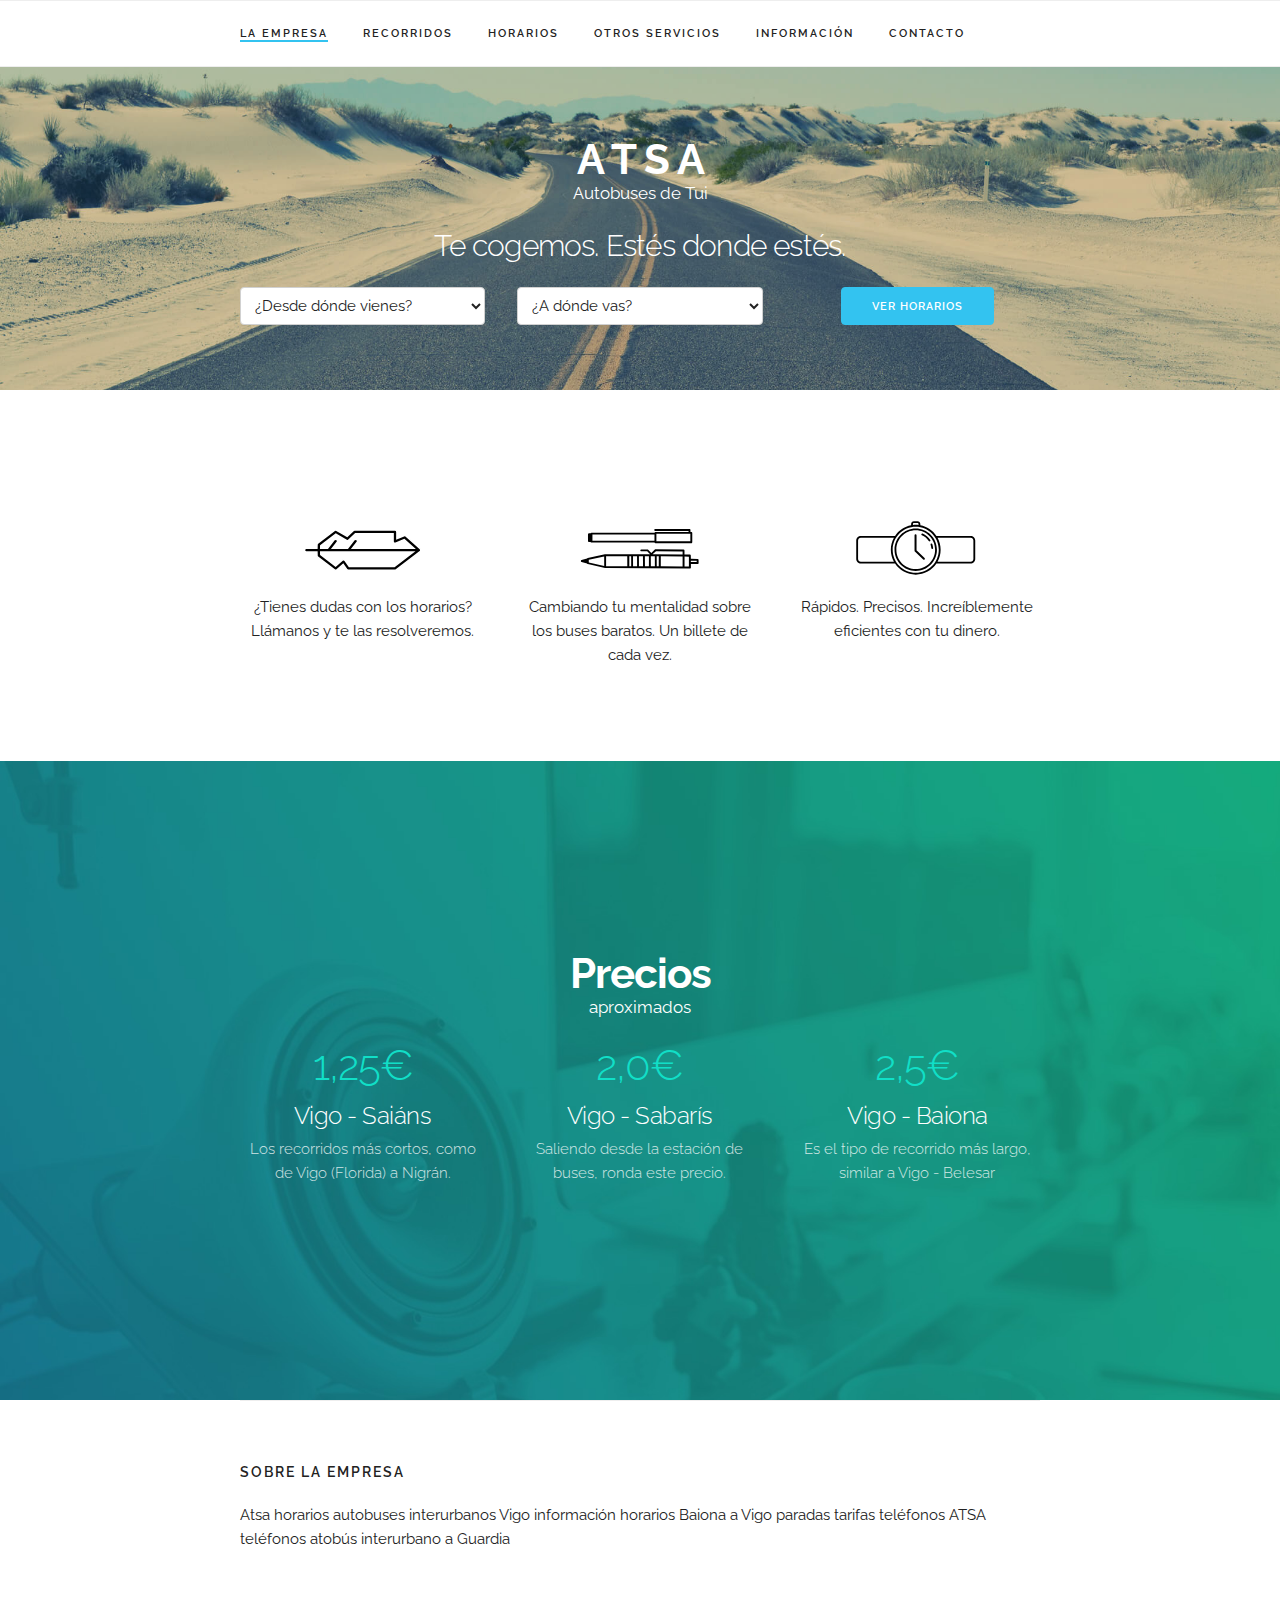
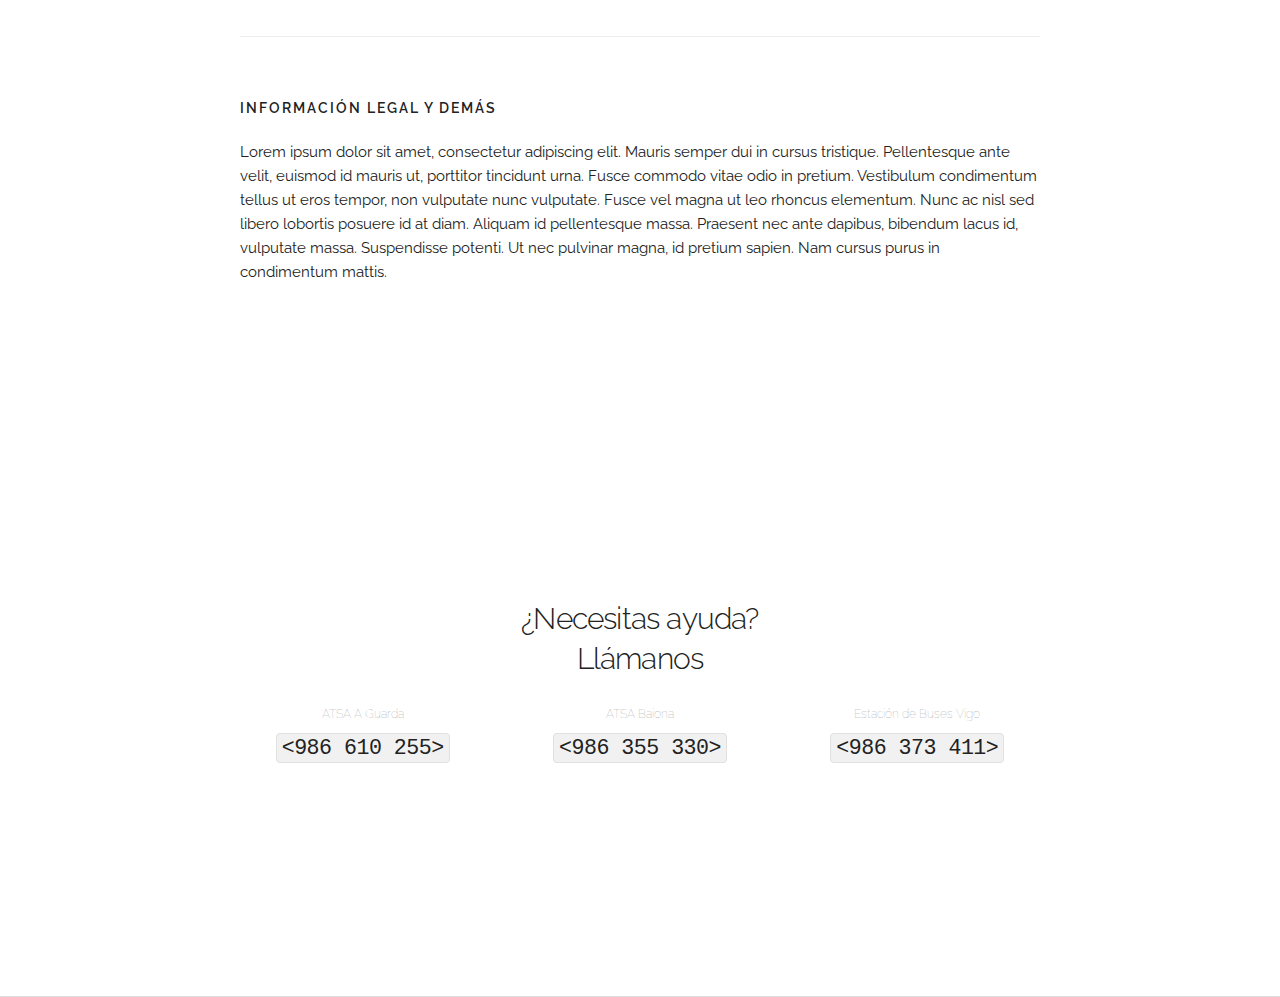
<file: index.html>
<!DOCTYPE html>
<html lang="en">
<head>

  <!-- Basic Page Needs
  –––––––––––––––––––––––––––––––––––––––––––––––––– -->
  <meta charset="utf-8">
  <title>ATSA | Autobuses interurbanos Horarios y paradas de Vigo Baiona Nigrán Gondomar Tui A Guarda</title>
  <meta name="description" content="">
  <meta name="author" content="">

  <!-- Mobile Specific Metas
  –––––––––––––––––––––––––––––––––––––––––––––––––– -->
  <meta name="viewport" content="width=device-width, initial-scale=1">

  <!-- FONT
  –––––––––––––––––––––––––––––––––––––––––––––––––– -->
  <link href='//fonts.googleapis.com/css?family=Raleway:400,300,600' rel='stylesheet' type='text/css'>

  <!-- CSS
  –––––––––––––––––––––––––––––––––––––––––––––––––– -->
  <link rel="stylesheet" href="dist/css/normalize.css">
  <link rel="stylesheet" href="dist/css/skeleton.css">
  <link rel="stylesheet" href="css/custom.css">
  <link rel="stylesheet" href="css/custom_.css">

  <!-- Scripts
  –––––––––––––––––––––––––––––––––––––––––––––––––– -->
  <script src="//ajax.googleapis.com/ajax/libs/jquery/2.1.1/jquery.min.js"></script>
  <script src="https://google-code-prettify.googlecode.com/svn/loader/run_prettify.js"></script>
  <link rel="stylesheet" href="css/github-prettify-theme.css">
  <script src="js/site.js"></script>

  <!-- Favicon
  –––––––––––––––––––––––––––––––––––––––––––––––––– -->
  <link rel="icon" type="image/png" href="dist/images/favicon.png">

</head>
<body class="code-snippets-visible">

  <!-- Primary Page Layout
  –––––––––––––––––––––––––––––––––––––––––––––––––– -->
    <div class="navbar-spacer"></div>
    <nav class="navbar">
      <div class="container">
        <ul class="navbar-list">
          <li class="navbar-item"><a class="navbar-link" href="index.html" style='border-bottom:2px solid #33C3F0;'>La empresa</a></li>
          <li class="navbar-item"><a class="navbar-link" href="recorridos.html">Recorridos</a></li>
          <li class="navbar-item"><a class="navbar-link" href="horarios.html">Horarios</a></li>
          <li class="navbar-item"><a class="navbar-link" href="otrosservicios.html">Otros Servicios</a></li>
          <li class="navbar-item"><a class="navbar-link" href="informacion.html">Información</a></li>
          <li class="navbar-item"><a class="navbar-link" href="contacto.html">Contacto</a></li>
        </ul>
      </div>
    </nav>
    <section class="header atsaimg" style='position:relative;'>
      <div style='position:absolute;background-color:rgba(21, 135, 180, 0.2);width:100%;height:100%;top:0;'></div>
      <div class='container'>
      <h2 class="title" style='color:white;font-weight:bold;line-height:60%;'>A T S A<br>
      <span class="heading-font-size" style='font-weight:lighter;color:white;font-size:0.4em;'>Autobuses de Tui</span></h2>
      <h4 style='color:white;'>Te cogemos. Estés donde estés.</h4>
      <div class="docs-example docs-example-forms">
        <form>
          <div class="row">
            <div class="four columns">
              <select class="u-full-width" id="exampleRecipientInput">
                <option value="Option 1">¿Desde dónde vienes?</option>
                <option value="Option 2">Vigo</option>
                <option value="Option 3">Baiona</option>
              </select>
            </div>
            
            <div class="four columns">
              <select class="u-full-width" id="exampleRecipientInput">
                <option value="Option 1">¿A dónde vas?</option>
                <option value="Option 2">Vigo</option>
                <option value="Option 3">Baiona</option>
              </select>
            </div>
            <div class="four columns">
              <input class="button-primary" type="submit" value="Ver horarios">
            </div>
          </div>
        </form>
      </div>
      </div>
    </section>

    <!-- Why use Skeleton -->
    <div class='container'>
    <div class='header' style='padding:0;'>
    <div class="value-props row">
        <div class="four columns value-prop">
          <img class="value-img" src="images/feather.svg">
          ¿Tienes dudas con los horarios? Llámanos y te las resolveremos.
        </div>
        <div class="four columns value-prop">
          <img class="value-img" src="images/pens.svg">
          Cambiando tu mentalidad sobre los buses baratos. Un billete de cada vez.<br><br>
        </div>
        <div class="four columns value-prop">
          <img class="value-img" src="images/watch.svg">
          Rápidos. Precisos. Increíblemente eficientes con tu dinero.
        </div>
      </div>
      </div>
    </div>
    <div class="section values">
    <div class="container">
      <h2 class="title" style='color:white;font-weight:bold;line-height:60%;'>Precios<br>
      <span class="heading-font-size" style='font-weight:lighter;color:white;font-size:0.4em;'>aproximados</span></h2>
      <div class="row">
        <div class="one-third column value">
          <h2 class="value-multiplier">1,25€</h2>
          <h5 class="value-heading">Vigo - Saiáns</h5>
          <p class="value-description">Los recorridos más cortos, como de Vigo (Florida) a Nigrán.</p>
        </div>
        <div class="one-third column value">
          <h2 class="value-multiplier">2,0€</h2>
          <h5 class="value-heading">Vigo - Sabarís</h5>
          <p class="value-description">Saliendo desde la estación de buses, ronda este precio.</p>
        </div>
        <div class="one-third column value">
          <h2 class="value-multiplier">2,5€</h2>
          <h5 class="value-heading">Vigo - Baiona</h5>
          <p class="value-description">Es el tipo de recorrido más largo, similar a Vigo - Belesar</p>
        </div>
      </div>
    </div>
  </div>
    <div class='container'>
    <div class="docs-section" id="intro">
      <h6 class="docs-header">Sobre la empresa</h6>
      <p>Atsa horarios autobuses interurbanos Vigo información horarios Baiona a Vigo paradas tarifas teléfonos ATSA teléfonos atobús interurbano a Guardia</p>
    </div>
</div>
  <div class='container'>
    <div class="docs-section" id="intro">
        <h6 class="docs-header">Información legal y demás</h6>
        <p>Lorem ipsum dolor sit amet, consectetur adipiscing elit. Mauris semper dui in cursus tristique. Pellentesque ante velit, euismod id mauris ut, porttitor tincidunt urna. Fusce commodo vitae odio in pretium. Vestibulum condimentum tellus ut eros tempor, non vulputate nunc vulputate. Fusce vel magna ut leo rhoncus elementum. Nunc ac nisl sed libero lobortis posuere id at diam. Aliquam id pellentesque massa. Praesent nec ante dapibus, bibendum lacus id, vulputate massa. Suspendisse potenti. Ut nec pulvinar magna, id pretium sapien. Nam cursus purus in condimentum mattis.</p>
      </div>
    </div>
    <div class="section get-help">
    <div class="container header" style='padding:2em 0;'>
      <h4 class="section-heading">¿Necesitas ayuda?<br>Llámanos</h4>
          <div class='row'>
              <div class='four columns'>
                  <h5 class="section-heading">
                  <span class="heading-font-size" style='font-weight:lighter;color:font-size:3em;'>ATSA A Guarda</span><br>
                  <code>&lt;986 610 255&gt;</code></h5>
              </div>
              <div class='four columns'>
                  <h5 class="section-heading">
                  <span class="heading-font-size" style='font-weight:lighter;color:font-size:3em;'>ATSA Baiona</span><br>
                  <code>&lt;986 355 330&gt;</code></h5>
              </div>
              <div class='four columns'>
                  <h5 class="section-heading">
                  <span class="heading-font-size" style='font-weight:lighter;color:font-size:3em;'>Estación de Buses Vigo</span><br>
                  <code>&lt;986 373 411&gt;</code></h5>
              </div>
          </div>
    </div>
  </div>
  </div>

<!-- End Document
  –––––––––––––––––––––––––––––––––––––––––––––––––– -->
</body>
</html>
</file>
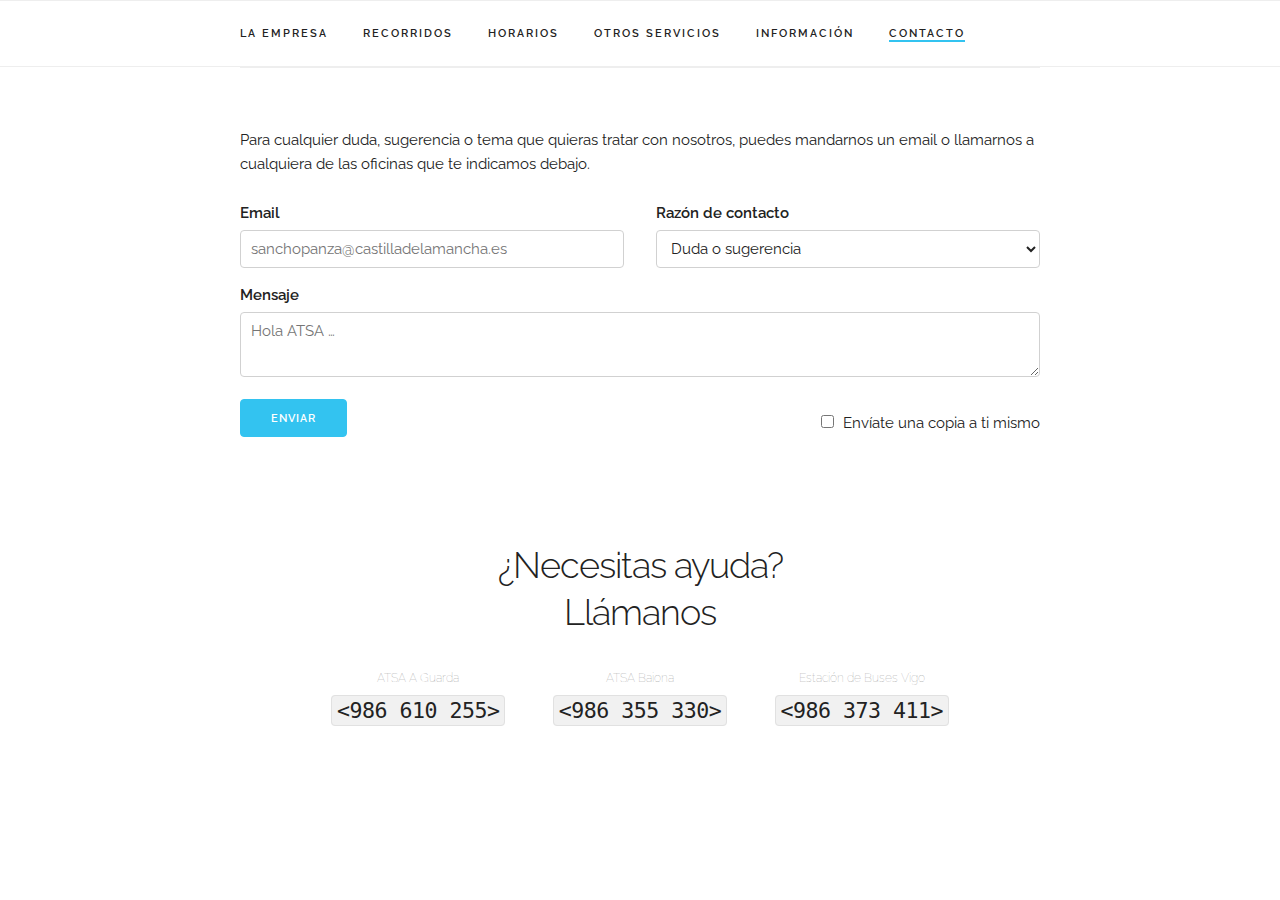
<file: contacto.html>
<!DOCTYPE html>
<html lang="en">
<head>

  <!-- Basic Page Needs
  –––––––––––––––––––––––––––––––––––––––––––––––––– -->
  <meta charset="utf-8">
  <title>Skeleton: Responsive CSS Boilerplate</title>
  <meta name="description" content="">
  <meta name="author" content="">

  <!-- Mobile Specific Metas
  –––––––––––––––––––––––––––––––––––––––––––––––––– -->
  <meta name="viewport" content="width=device-width, initial-scale=1">

  <!-- FONT
  –––––––––––––––––––––––––––––––––––––––––––––––––– -->
  <link href='//fonts.googleapis.com/css?family=Raleway:400,300,600' rel='stylesheet' type='text/css'>

  <!-- CSS
  –––––––––––––––––––––––––––––––––––––––––––––––––– -->
  <link rel="stylesheet" href="dist/css/normalize.css">
  <link rel="stylesheet" href="dist/css/skeleton.css">
  <link rel="stylesheet" href="css/custom.css">

  <!-- Scripts
  –––––––––––––––––––––––––––––––––––––––––––––––––– -->
  <script src="//ajax.googleapis.com/ajax/libs/jquery/2.1.1/jquery.min.js"></script>
  <script src="https://google-code-prettify.googlecode.com/svn/loader/run_prettify.js"></script>
  <link rel="stylesheet" href="css/github-prettify-theme.css">
  <script src="js/site.js"></script>

  <!-- Favicon
  –––––––––––––––––––––––––––––––––––––––––––––––––– -->
  <link rel="icon" type="image/png" href="dist/images/favicon.png">

</head>
<body class="code-snippets-visible">

  <!-- Primary Page Layout
  –––––––––––––––––––––––––––––––––––––––––––––––––– -->
  <div class="navbar-spacer"></div>
    <nav class="navbar">
      <div class="container">
        <ul class="navbar-list">
          <li class="navbar-item"><a class="navbar-link" href="index.html">La empresa</a></li>
          <li class="navbar-item"><a class="navbar-link" href="recorridos.html">Recorridos</a></li>
          <li class="navbar-item"><a class="navbar-link" href="horarios.html">Horarios</a></li>
          <li class="navbar-item"><a class="navbar-link" href="otrosservicios.html">Otros Servicios</a></li>
          <li class="navbar-item"><a class="navbar-link" href="informacion.html">Información</a></li>
          <li class="navbar-item"><a class="navbar-link" href="contacto.html" style='border-bottom:2px solid #33C3F0;'>Contacto</a></li>
        </ul>
      </div>
    </nav>
    <!-- Why use Skeleton -->
    <div class='container'>

    <!-- Forms -->
    <div class="docs-section" id="forms">
      <p>Para cualquier duda, sugerencia o tema que quieras tratar con nosotros, puedes mandarnos un email o llamarnos a cualquiera de las oficinas que te indicamos debajo.</p>
      <div class="docs-example docs-example-forms">
        <form>
          <div class="row">
            <div class="six columns">
              <label for="exampleEmailInput">Email</label>
              <input class="u-full-width" type="email" placeholder="sanchopanza@castilladelamancha.es" id="exampleEmailInput">
            </div>
            <div class="six columns">
              <label for="exampleRecipientInput">Razón de contacto</label>
              <select class="u-full-width" id="exampleRecipientInput">
                <option value="Option 1">Duda o sugerencia</option>
                <option value="Option 2">Problema técnico</option>
                <option value="Option 3">Queja</option>
              </select>
            </div>
          </div>
          <label for="exampleMessage">Mensaje</label>
          <textarea class="u-full-width" placeholder="Hola ATSA &hellip;" id="exampleMessage"></textarea>
          <label class="example-send-yourself-copy">
            <input type="checkbox">
            <span class="label-body">Envíate una copia a ti mismo</span>
          </label>
          <input class="button-primary" type="submit" value="Enviar">
        </form>
      </div>

    </div>
      <div class="section get-help">
    <div class="container header" style='padding:2em 0;'>
      <h3 class="section-heading">¿Necesitas ayuda?<br>Llámanos</h3>
          <div class='row'>
              <div class='four columns'>
                  <h5 class="section-heading">
                  <span class="heading-font-size" style='font-weight:lighter;color:font-size:3em;'>ATSA A Guarda</span><br>
                  <code>&lt;986 610 255&gt;</code></h5>
              </div>
              <div class='four columns'>
                  <h5 class="section-heading">
                  <span class="heading-font-size" style='font-weight:lighter;color:font-size:3em;'>ATSA Baiona</span><br>
                  <code>&lt;986 355 330&gt;</code></h5>
              </div>
              <div class='four columns'>
                  <h5 class="section-heading">
                  <span class="heading-font-size" style='font-weight:lighter;color:font-size:3em;'>Estación de Buses Vigo</span><br>
                  <code>&lt;986 373 411&gt;</code></h5>
              </div>
          </div>
    </div>
  </div>
 </div>

<!-- End Document
  –––––––––––––––––––––––––––––––––––––––––––––––––– -->
</body>
</html>
</file>
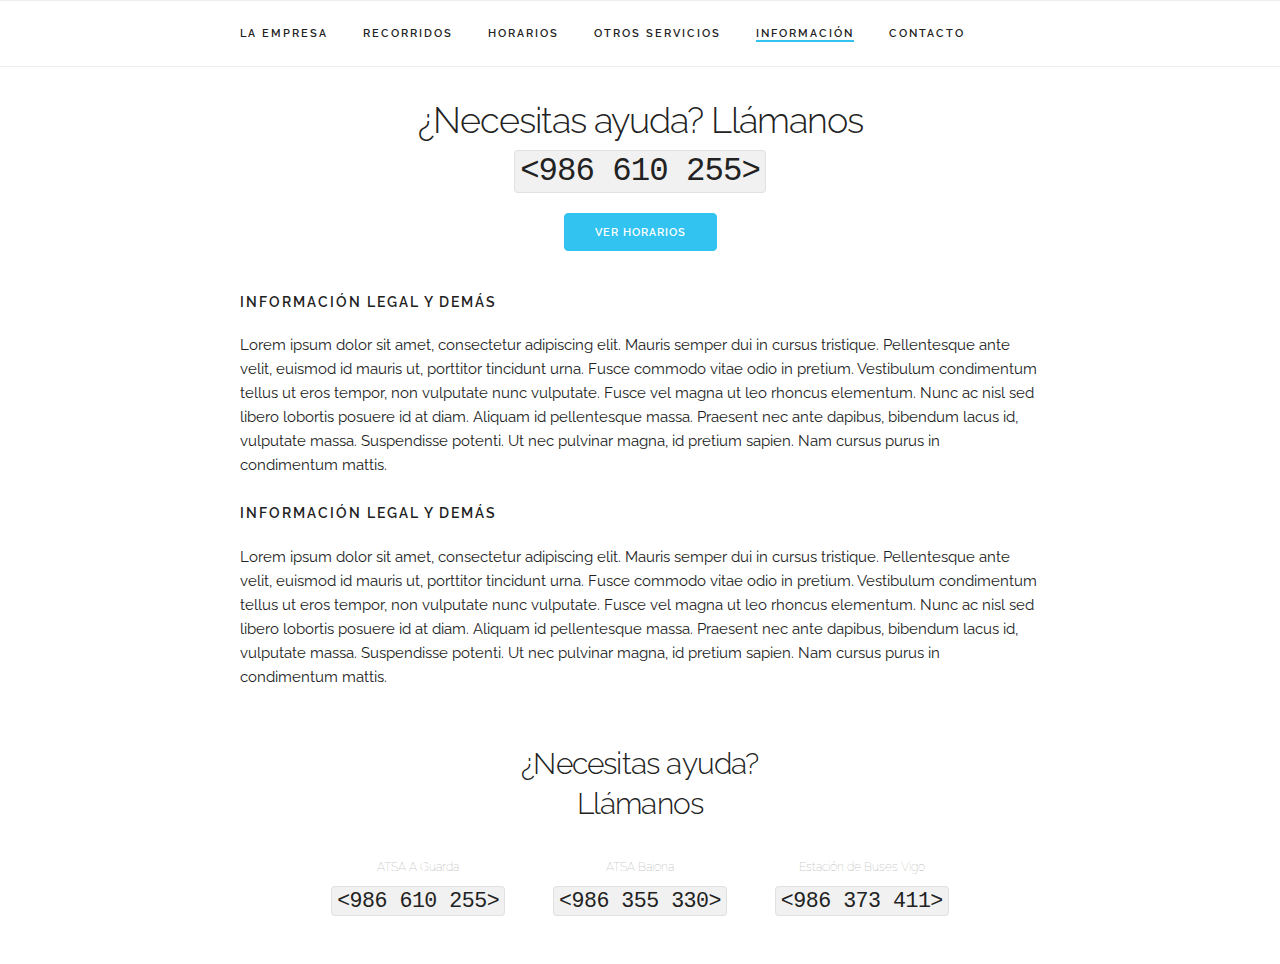
<file: informacion.html>
<!DOCTYPE html>
<html lang="en">
<head>

  <!-- Basic Page Needs
  –––––––––––––––––––––––––––––––––––––––––––––––––– -->
  <meta charset="utf-8">
  <title>Skeleton: Responsive CSS Boilerplate</title>
  <meta name="description" content="">
  <meta name="author" content="">

  <!-- Mobile Specific Metas
  –––––––––––––––––––––––––––––––––––––––––––––––––– -->
  <meta name="viewport" content="width=device-width, initial-scale=1">

  <!-- FONT
  –––––––––––––––––––––––––––––––––––––––––––––––––– -->
  <link href='//fonts.googleapis.com/css?family=Raleway:400,300,600' rel='stylesheet' type='text/css'>

  <!-- CSS
  –––––––––––––––––––––––––––––––––––––––––––––––––– -->
  <link rel="stylesheet" href="dist/css/normalize.css">
  <link rel="stylesheet" href="dist/css/skeleton.css">
  <link rel="stylesheet" href="css/custom.css">

  <!-- Scripts
  –––––––––––––––––––––––––––––––––––––––––––––––––– -->
  <script src="//ajax.googleapis.com/ajax/libs/jquery/2.1.1/jquery.min.js"></script>
  <script src="https://google-code-prettify.googlecode.com/svn/loader/run_prettify.js"></script>
  <link rel="stylesheet" href="css/github-prettify-theme.css">
  <script src="js/site.js"></script>

  <!-- Favicon
  –––––––––––––––––––––––––––––––––––––––––––––––––– -->
  <link rel="icon" type="image/png" href="dist/images/favicon.png">

</head>
<body class="code-snippets-visible">

  <!-- Primary Page Layout
  –––––––––––––––––––––––––––––––––––––––––––––––––– -->
  <div class="navbar-spacer"></div>
    <nav class="navbar">
      <div class="container">
        <ul class="navbar-list">
          <li class="navbar-item"><a class="navbar-link" href="index.html">La empresa</a></li>
          <li class="navbar-item"><a class="navbar-link" href="recorridos.html">Recorridos</a></li>
          <li class="navbar-item"><a class="navbar-link" href="horarios.html">Horarios</a></li>
          <li class="navbar-item"><a class="navbar-link" href="otrosservicios.html">Otros Servicios</a></li>
          <li class="navbar-item"><a class="navbar-link" href="informacion.html" style='border-bottom:2px solid #33C3F0;'>Información</a></li>
          <li class="navbar-item"><a class="navbar-link" href="contacto.html">Contacto</a></li>
        </ul>
      </div>
    </nav>
    <div class="section get-help">
    <div class="container header" style='padding:2em 0;'>
      <h3 class="section-heading">¿Necesitas ayuda? Llámanos<br>
      <code>&lt;986 610 255&gt;</code></h3>
      <a class="button button-primary" href="http://getskeleton.com">Ver horarios</a>
    </div>
  </div>
    <!-- Why use Skeleton -->
    <div class='container'>

    <!-- Why use Skeleton -->
        <h6 class="docs-header">Información legal y demás</h6>
        <p>Lorem ipsum dolor sit amet, consectetur adipiscing elit. Mauris semper dui in cursus tristique. Pellentesque ante velit, euismod id mauris ut, porttitor tincidunt urna. Fusce commodo vitae odio in pretium. Vestibulum condimentum tellus ut eros tempor, non vulputate nunc vulputate. Fusce vel magna ut leo rhoncus elementum. Nunc ac nisl sed libero lobortis posuere id at diam. Aliquam id pellentesque massa. Praesent nec ante dapibus, bibendum lacus id, vulputate massa. Suspendisse potenti. Ut nec pulvinar magna, id pretium sapien. Nam cursus purus in condimentum mattis.</p>
        <h6 class="docs-header">Información legal y demás</h6>
        <p>Lorem ipsum dolor sit amet, consectetur adipiscing elit. Mauris semper dui in cursus tristique. Pellentesque ante velit, euismod id mauris ut, porttitor tincidunt urna. Fusce commodo vitae odio in pretium. Vestibulum condimentum tellus ut eros tempor, non vulputate nunc vulputate. Fusce vel magna ut leo rhoncus elementum. Nunc ac nisl sed libero lobortis posuere id at diam. Aliquam id pellentesque massa. Praesent nec ante dapibus, bibendum lacus id, vulputate massa. Suspendisse potenti. Ut nec pulvinar magna, id pretium sapien. Nam cursus purus in condimentum mattis.</p>

        <div class="section get-help">
    <div class="container header" style='padding:2em 0;'>
      <h4 class="section-heading">¿Necesitas ayuda?<br>Llámanos</h4>
          <div class='row'>
              <div class='four columns'>
                  <h5 class="section-heading">
                  <span class="heading-font-size" style='font-weight:lighter;color:font-size:3em;'>ATSA A Guarda</span><br>
                  <code>&lt;986 610 255&gt;</code></h5>
              </div>
              <div class='four columns'>
                  <h5 class="section-heading">
                  <span class="heading-font-size" style='font-weight:lighter;color:font-size:3em;'>ATSA Baiona</span><br>
                  <code>&lt;986 355 330&gt;</code></h5>
              </div>
              <div class='four columns'>
                  <h5 class="section-heading">
                  <span class="heading-font-size" style='font-weight:lighter;color:font-size:3em;'>Estación de Buses Vigo</span><br>
                  <code>&lt;986 373 411&gt;</code></h5>
              </div>
          </div>
    </div>
  </div>
  </div>

<!-- End Document
  –––––––––––––––––––––––––––––––––––––––––––––––––– -->
</body>
</html>
</file>
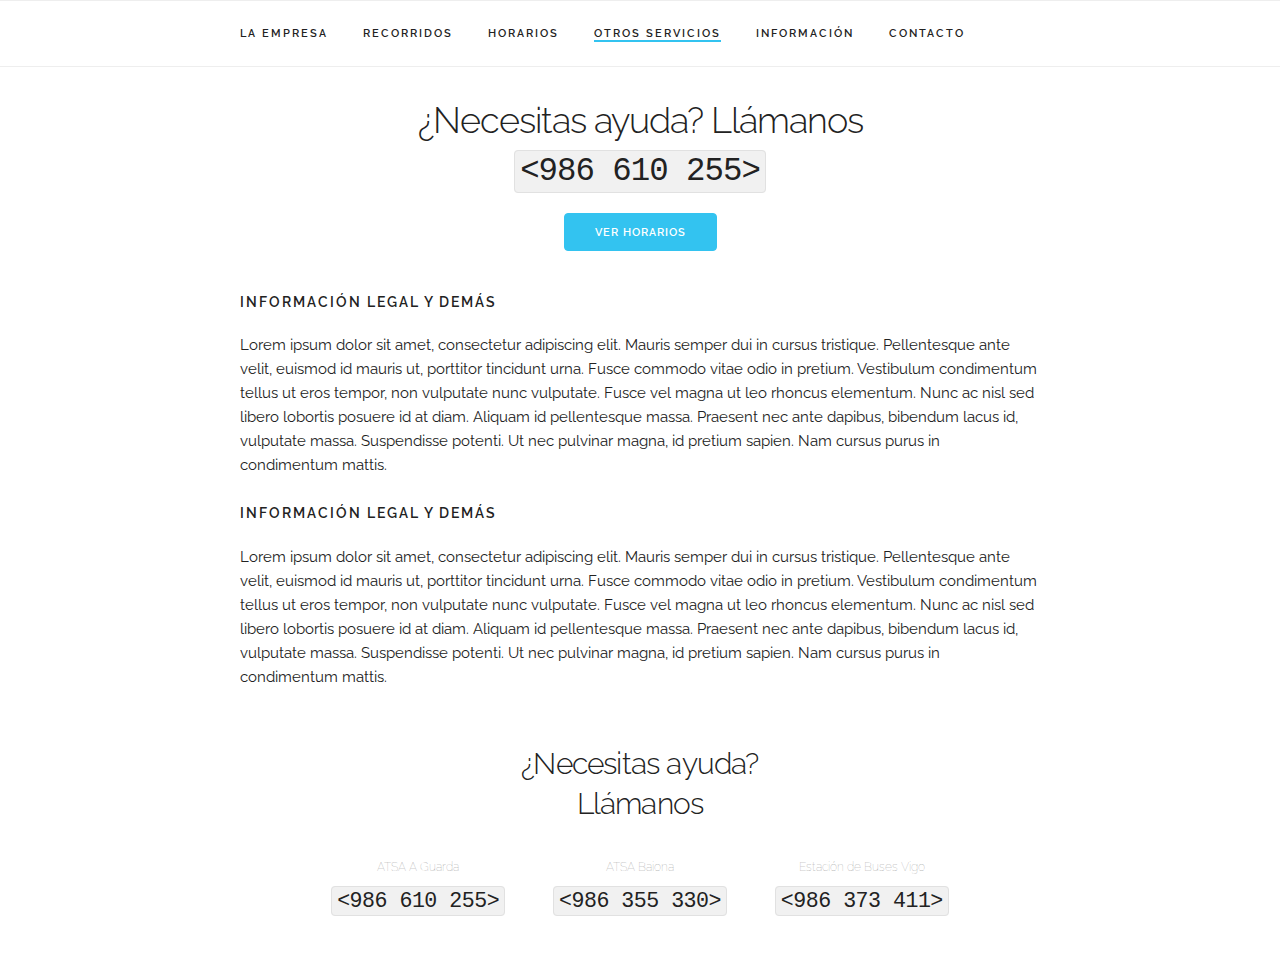
<file: otrosservicios.html>
<!DOCTYPE html>
<html lang="en">
<head>

  <!-- Basic Page Needs
  –––––––––––––––––––––––––––––––––––––––––––––––––– -->
  <meta charset="utf-8">
  <title>Skeleton: Responsive CSS Boilerplate</title>
  <meta name="description" content="">
  <meta name="author" content="">

  <!-- Mobile Specific Metas
  –––––––––––––––––––––––––––––––––––––––––––––––––– -->
  <meta name="viewport" content="width=device-width, initial-scale=1">

  <!-- FONT
  –––––––––––––––––––––––––––––––––––––––––––––––––– -->
  <link href='//fonts.googleapis.com/css?family=Raleway:400,300,600' rel='stylesheet' type='text/css'>

  <!-- CSS
  –––––––––––––––––––––––––––––––––––––––––––––––––– -->
  <link rel="stylesheet" href="dist/css/normalize.css">
  <link rel="stylesheet" href="dist/css/skeleton.css">
  <link rel="stylesheet" href="css/custom.css">

  <!-- Scripts
  –––––––––––––––––––––––––––––––––––––––––––––––––– -->
  <script src="//ajax.googleapis.com/ajax/libs/jquery/2.1.1/jquery.min.js"></script>
  <script src="https://google-code-prettify.googlecode.com/svn/loader/run_prettify.js"></script>
  <link rel="stylesheet" href="css/github-prettify-theme.css">
  <script src="js/site.js"></script>

  <!-- Favicon
  –––––––––––––––––––––––––––––––––––––––––––––––––– -->
  <link rel="icon" type="image/png" href="dist/images/favicon.png">

</head>
<body class="code-snippets-visible">

  <!-- Primary Page Layout
  –––––––––––––––––––––––––––––––––––––––––––––––––– -->
  <div class="navbar-spacer"></div>
    <nav class="navbar">
      <div class="container">
        <ul class="navbar-list">
          <li class="navbar-item"><a class="navbar-link" href="index.html">La empresa</a></li>
          <li class="navbar-item"><a class="navbar-link" href="recorridos.html">Recorridos</a></li>
          <li class="navbar-item"><a class="navbar-link" href="horarios.html">Horarios</a></li>
          <li class="navbar-item"><a class="navbar-link" href="otrosservicios.html" style='border-bottom:2px solid #33C3F0;'>Otros Servicios</a></li>
          <li class="navbar-item"><a class="navbar-link" href="informacion.html">Información</a></li>
          <li class="navbar-item"><a class="navbar-link" href="contacto.html">Contacto</a></li>
        </ul>
      </div>
    </nav>
    <div class="section get-help">
    <div class="container header" style='padding:2em 0;'>
      <h3 class="section-heading">¿Necesitas ayuda? Llámanos<br>
      <code>&lt;986 610 255&gt;</code></h3>
      <a class="button button-primary" href="http://getskeleton.com">Ver horarios</a>
    </div>
  </div>

    <!-- Why use Skeleton -->
    <div class='container'>
        <h6 class="docs-header">Información legal y demás</h6>
        <p>Lorem ipsum dolor sit amet, consectetur adipiscing elit. Mauris semper dui in cursus tristique. Pellentesque ante velit, euismod id mauris ut, porttitor tincidunt urna. Fusce commodo vitae odio in pretium. Vestibulum condimentum tellus ut eros tempor, non vulputate nunc vulputate. Fusce vel magna ut leo rhoncus elementum. Nunc ac nisl sed libero lobortis posuere id at diam. Aliquam id pellentesque massa. Praesent nec ante dapibus, bibendum lacus id, vulputate massa. Suspendisse potenti. Ut nec pulvinar magna, id pretium sapien. Nam cursus purus in condimentum mattis.</p>
        <h6 class="docs-header">Información legal y demás</h6>
        <p>Lorem ipsum dolor sit amet, consectetur adipiscing elit. Mauris semper dui in cursus tristique. Pellentesque ante velit, euismod id mauris ut, porttitor tincidunt urna. Fusce commodo vitae odio in pretium. Vestibulum condimentum tellus ut eros tempor, non vulputate nunc vulputate. Fusce vel magna ut leo rhoncus elementum. Nunc ac nisl sed libero lobortis posuere id at diam. Aliquam id pellentesque massa. Praesent nec ante dapibus, bibendum lacus id, vulputate massa. Suspendisse potenti. Ut nec pulvinar magna, id pretium sapien. Nam cursus purus in condimentum mattis.</p>

        <div class="section get-help">
    <div class="container header" style='padding:2em 0;'>
      <h4 class="section-heading">¿Necesitas ayuda?<br>Llámanos</h4>
          <div class='row'>
              <div class='four columns'>
                  <h5 class="section-heading">
                  <span class="heading-font-size" style='font-weight:lighter;color:font-size:3em;'>ATSA A Guarda</span><br>
                  <code>&lt;986 610 255&gt;</code></h5>
              </div>
              <div class='four columns'>
                  <h5 class="section-heading">
                  <span class="heading-font-size" style='font-weight:lighter;color:font-size:3em;'>ATSA Baiona</span><br>
                  <code>&lt;986 355 330&gt;</code></h5>
              </div>
              <div class='four columns'>
                  <h5 class="section-heading">
                  <span class="heading-font-size" style='font-weight:lighter;color:font-size:3em;'>Estación de Buses Vigo</span><br>
                  <code>&lt;986 373 411&gt;</code></h5>
              </div>
          </div>
    </div>
  </div>
  </div>

<!-- End Document
  –––––––––––––––––––––––––––––––––––––––––––––––––– -->
</body>
</html>
</file>
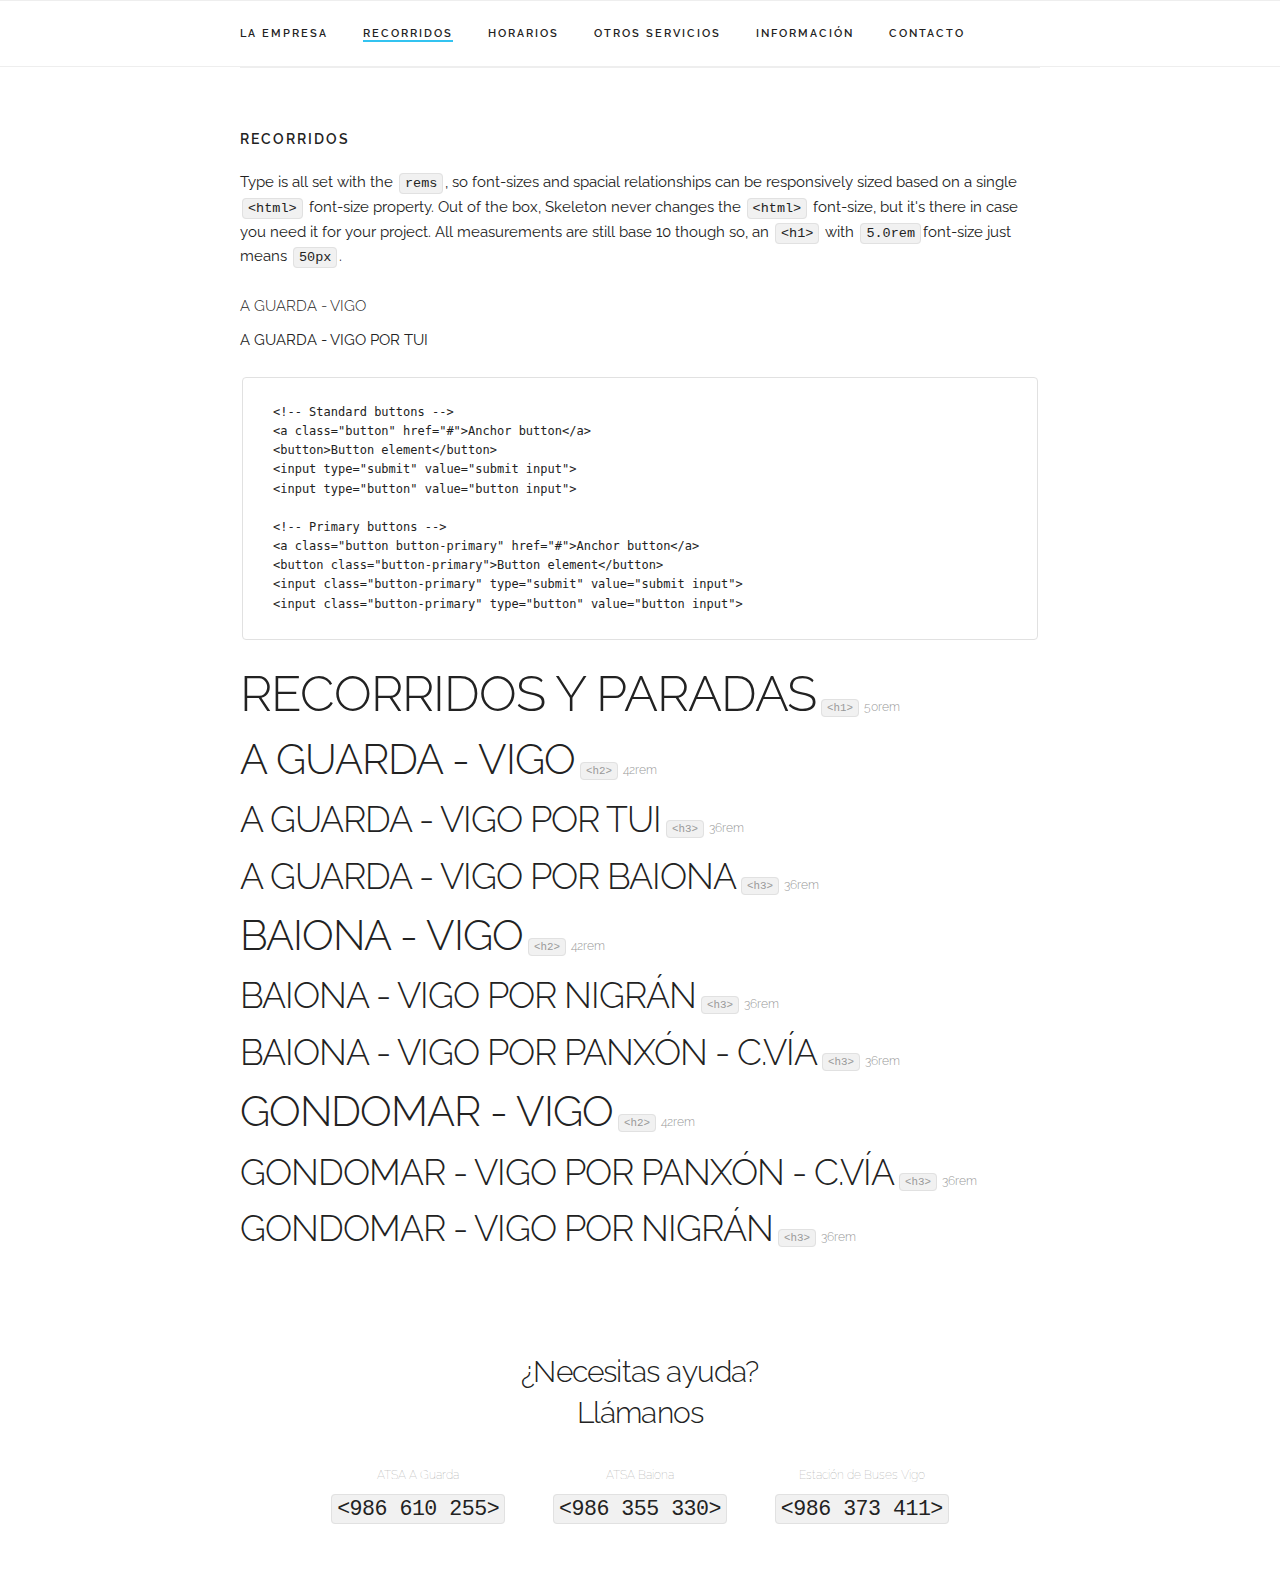
<file: recorridos.html>
<!DOCTYPE html>
<html lang="en">
<head>

  <!-- Basic Page Needs
  –––––––––––––––––––––––––––––––––––––––––––––––––– -->
  <meta charset="utf-8">
  <title>Skeleton: Responsive CSS Boilerplate</title>
  <meta name="description" content="">
  <meta name="author" content="">

  <!-- Mobile Specific Metas
  –––––––––––––––––––––––––––––––––––––––––––––––––– -->
  <meta name="viewport" content="width=device-width, initial-scale=1">

  <!-- FONT
  –––––––––––––––––––––––––––––––––––––––––––––––––– -->
  <link href='//fonts.googleapis.com/css?family=Raleway:400,300,600' rel='stylesheet' type='text/css'>

  <!-- CSS
  –––––––––––––––––––––––––––––––––––––––––––––––––– -->
  <link rel="stylesheet" href="dist/css/normalize.css">
  <link rel="stylesheet" href="dist/css/skeleton.css">
  <link rel="stylesheet" href="css/custom.css">

  <!-- Scripts
  –––––––––––––––––––––––––––––––––––––––––––––––––– -->
  <script src="//ajax.googleapis.com/ajax/libs/jquery/2.1.1/jquery.min.js"></script>
  <script src="https://google-code-prettify.googlecode.com/svn/loader/run_prettify.js"></script>
  <link rel="stylesheet" href="css/github-prettify-theme.css">
  <script src="js/site.js"></script>

  <!-- Favicon
  –––––––––––––––––––––––––––––––––––––––––––––––––– -->
  <link rel="icon" type="image/png" href="dist/images/favicon.png">

</head>
<body class="code-snippets-visible">

  <!-- Primary Page Layout
  –––––––––––––––––––––––––––––––––––––––––––––––––– -->
  <div class="navbar-spacer"></div>
    <nav class="navbar">
      <div class="container">
        <ul class="navbar-list">
          <li class="navbar-item"><a class="navbar-link" href="index.html">La empresa</a></li>
          <li class="navbar-item"><a class="navbar-link" href="recorridos.html" style='border-bottom:2px solid #33C3F0;'>Recorridos</a></li>
          <li class="navbar-item"><a class="navbar-link" href="horarios.html">Horarios</a></li>
          <li class="navbar-item"><a class="navbar-link" href="otrosservicios.html">Otros Servicios</a></li>
          <li class="navbar-item"><a class="navbar-link" href="informacion.html">Información</a></li>
          <li class="navbar-item"><a class="navbar-link" href="contacto.html">Contacto</a></li>
        </ul>
      </div>
    </nav>
    <!-- Why use Skeleton -->
    <div class='container'>


    <!-- Typography -->
    <div class="docs-section" id="typography">
      <h6 class="docs-header">RECORRIDOS</h6>
<p>Type is all set with the <code>rems</code>, so font-sizes and spacial relationships can be responsively sized based on a single <code>&lt;html&gt;</code> font-size property. Out of the box, Skeleton never changes the <code>&lt;html&gt;</code> font-size, but it's there in case you need it for your project. All measurements are still base 10 though so, an <code>&lt;h1&gt;</code> with <code>5.0rem</code>font-size just means <code>50px</code>.</p>

<div class="docs-example">
  <h6>A GUARDA - VIGO</h6>
    <p>A GUARDA - VIGO POR TUI</p>
</div>

<!-- CODE EXAMPLE ———————————————————————————————————————— -->
<pre class="code-example">
<code class="code-example-body prettyprint"><!-- Standard buttons -->
<a class="button" href="#">Anchor button</a>
<button>Button element</button>
<input type="submit" value="submit input">
<input type="button" value="button input">

<!-- Primary buttons -->
<a class="button button-primary" href="#">Anchor button</a>
<button class="button-primary">Button element</button>
<input class="button-primary" type="submit" value="submit input">
<input class="button-primary" type="button" value="button input">
</code>
</pre>
<!-- ————————————————————————————————————————————————————— -->

      <div class="docs-example">
            <h1>RECORRIDOS Y PARADAS<span class="heading-font-size">
            <code>&lt;h1&gt;</code> 50rem</span></h1>

              <h2>A GUARDA - VIGO<span class="heading-font-size">
              <code>&lt;h2&gt;</code> 42rem</span></h2>

                <h3>A GUARDA - VIGO POR TUI<span class="heading-font-size">
                <code>&lt;h3&gt;</code> 36rem</span></h3>

                <h3>A GUARDA - VIGO POR BAIONA<span class="heading-font-size">
                <code>&lt;h3&gt;</code> 36rem</span></h3>

              <h2>BAIONA - VIGO<span class="heading-font-size">
              <code>&lt;h2&gt;</code> 42rem</span></h2>

                <h3>BAIONA - VIGO POR NIGRÁN<span class="heading-font-size">
                <code>&lt;h3&gt;</code> 36rem</span></h3>
                <h3>BAIONA - VIGO POR PANXÓN - C.VÍA<span class="heading-font-size">
                <code>&lt;h3&gt;</code> 36rem</span></h3>


              <h2>GONDOMAR - VIGO<span class="heading-font-size">
              <code>&lt;h2&gt;</code> 42rem</span></h2>

                <h3>GONDOMAR - VIGO POR PANXÓN - C.VÍA<span class="heading-font-size">
                <code>&lt;h3&gt;</code> 36rem</span></h3>
                <h3>GONDOMAR - VIGO POR NIGRÁN<span class="heading-font-size">
                <code>&lt;h3&gt;</code> 36rem</span></h3>
      </div>



    </div>
    <div class="section get-help">
    <div class="container header" style='padding:2em 0;'>
      <h4 class="section-heading">¿Necesitas ayuda?<br>Llámanos</h4>
          <div class='row'>
              <div class='four columns'>
                  <h5 class="section-heading">
                  <span class="heading-font-size" style='font-weight:lighter;color:font-size:3em;'>ATSA A Guarda</span><br>
                  <code>&lt;986 610 255&gt;</code></h5>
              </div>
              <div class='four columns'>
                  <h5 class="section-heading">
                  <span class="heading-font-size" style='font-weight:lighter;color:font-size:3em;'>ATSA Baiona</span><br>
                  <code>&lt;986 355 330&gt;</code></h5>
              </div>
              <div class='four columns'>
                  <h5 class="section-heading">
                  <span class="heading-font-size" style='font-weight:lighter;color:font-size:3em;'>Estación de Buses Vigo</span><br>
                  <code>&lt;986 373 411&gt;</code></h5>
              </div>
          </div>
    </div>
  </div>
  </div>

<!-- End Document
  –––––––––––––––––––––––––––––––––––––––––––––––––– -->
</body>
</html>
</file>
<file: dist/css/skeleton.css>
/*
* Skeleton V2.0.4
* Copyright 2014, Dave Gamache
* www.getskeleton.com
* Free to use under the MIT license.
* http://www.opensource.org/licenses/mit-license.php
* 12/29/2014
*/


/* Table of contents
––––––––––––––––––––––––––––––––––––––––––––––––––
- Grid
- Base Styles
- Typography
- Links
- Buttons
- Forms
- Lists
- Code
- Tables
- Spacing
- Utilities
- Clearing
- Media Queries
*/


/* Grid
–––––––––––––––––––––––––––––––––––––––––––––––––– */
.container {
  position: relative;
  width: 100%;
  max-width: 960px;
  margin: 0 auto;
  padding: 0 20px;
  box-sizing: border-box; }
.column,
.columns {
  width: 100%;
  float: left;
  box-sizing: border-box; }

/* For devices larger than 400px */
@media (min-width: 400px) {
  .container {
    width: 85%;
    padding: 0; }
}

/* For devices larger than 550px */
@media (min-width: 550px) {
  .container {
    width: 80%; }
  .column,
  .columns {
    margin-left: 4%; }
  .column:first-child,
  .columns:first-child {
    margin-left: 0; }

  .one.column,
  .one.columns                    { width: 4.66666666667%; }
  .two.columns                    { width: 13.3333333333%; }
  .three.columns                  { width: 22%;            }
  .four.columns                   { width: 30.6666666667%; }
  .five.columns                   { width: 39.3333333333%; }
  .six.columns                    { width: 48%;            }
  .seven.columns                  { width: 56.6666666667%; }
  .eight.columns                  { width: 65.3333333333%; }
  .nine.columns                   { width: 74.0%;          }
  .ten.columns                    { width: 82.6666666667%; }
  .eleven.columns                 { width: 91.3333333333%; }
  .twelve.columns                 { width: 100%; margin-left: 0; }

  .one-third.column               { width: 30.6666666667%; }
  .two-thirds.column              { width: 65.3333333333%; }

  .one-half.column                { width: 48%; }

  /* Offsets */
  .offset-by-one.column,
  .offset-by-one.columns          { margin-left: 8.66666666667%; }
  .offset-by-two.column,
  .offset-by-two.columns          { margin-left: 17.3333333333%; }
  .offset-by-three.column,
  .offset-by-three.columns        { margin-left: 26%;            }
  .offset-by-four.column,
  .offset-by-four.columns         { margin-left: 34.6666666667%; }
  .offset-by-five.column,
  .offset-by-five.columns         { margin-left: 43.3333333333%; }
  .offset-by-six.column,
  .offset-by-six.columns          { margin-left: 52%;            }
  .offset-by-seven.column,
  .offset-by-seven.columns        { margin-left: 60.6666666667%; }
  .offset-by-eight.column,
  .offset-by-eight.columns        { margin-left: 69.3333333333%; }
  .offset-by-nine.column,
  .offset-by-nine.columns         { margin-left: 78.0%;          }
  .offset-by-ten.column,
  .offset-by-ten.columns          { margin-left: 86.6666666667%; }
  .offset-by-eleven.column,
  .offset-by-eleven.columns       { margin-left: 95.3333333333%; }

  .offset-by-one-third.column,
  .offset-by-one-third.columns    { margin-left: 34.6666666667%; }
  .offset-by-two-thirds.column,
  .offset-by-two-thirds.columns   { margin-left: 69.3333333333%; }

  .offset-by-one-half.column,
  .offset-by-one-half.columns     { margin-left: 52%; }

}


/* Base Styles
–––––––––––––––––––––––––––––––––––––––––––––––––– */
/* NOTE
html is set to 62.5% so that all the REM measurements throughout Skeleton
are based on 10px sizing. So basically 1.5rem = 15px :) */
html {
  font-size: 62.5%; }
body {
  font-size: 1.5em; /* currently ems cause chrome bug misinterpreting rems on body element */
  line-height: 1.6;
  font-weight: 400;
  font-family: "Raleway", "HelveticaNeue", "Helvetica Neue", Helvetica, Arial, sans-serif;
  color: #222; }


/* Typography
–––––––––––––––––––––––––––––––––––––––––––––––––– */
h1, h2, h3, h4, h5, h6 {
  margin-top: 0;
  margin-bottom: 2rem;
  font-weight: 300; }
h1 { font-size: 4.0rem; line-height: 1.2;  letter-spacing: -.1rem;}
h2 { font-size: 3.6rem; line-height: 1.25; letter-spacing: -.1rem; }
h3 { font-size: 3.0rem; line-height: 1.3;  letter-spacing: -.1rem; }
h4 { font-size: 2.4rem; line-height: 1.35; letter-spacing: -.08rem; }
h5 { font-size: 1.8rem; line-height: 1.5;  letter-spacing: -.05rem; }
h6 { font-size: 1.5rem; line-height: 1.6;  letter-spacing: 0; }

/* Larger than phablet */
@media (min-width: 550px) {
  h1 { font-size: 5.0rem; }
  h2 { font-size: 4.2rem; }
  h3 { font-size: 3.6rem; }
  h4 { font-size: 3.0rem; }
  h5 { font-size: 2.4rem; }
  h6 { font-size: 1.5rem; }
}

p {
  margin-top: 0; }


/* Links
–––––––––––––––––––––––––––––––––––––––––––––––––– */
a {
  color: #1EAEDB; }
a:hover {
  color: #0FA0CE; }


/* Buttons
–––––––––––––––––––––––––––––––––––––––––––––––––– */
.button,
button,
input[type="submit"],
input[type="reset"],
input[type="button"] {
  display: inline-block;
  height: 38px;
  padding: 0 30px;
  color: #555;
  text-align: center;
  font-size: 11px;
  font-weight: 600;
  line-height: 38px;
  letter-spacing: .1rem;
  text-transform: uppercase;
  text-decoration: none;
  white-space: nowrap;
  background-color: transparent;
  border-radius: 4px;
  border: 1px solid #bbb;
  cursor: pointer;
  box-sizing: border-box; }
.button:hover,
button:hover,
input[type="submit"]:hover,
input[type="reset"]:hover,
input[type="button"]:hover,
.button:focus,
button:focus,
input[type="submit"]:focus,
input[type="reset"]:focus,
input[type="button"]:focus {
  color: #333;
  border-color: #888;
  outline: 0; }
.button.button-primary,
button.button-primary,
input[type="submit"].button-primary,
input[type="reset"].button-primary,
input[type="button"].button-primary {
  color: #FFF;
  background-color: #33C3F0;
  border-color: #33C3F0; }
.button.button-primary:hover,
button.button-primary:hover,
input[type="submit"].button-primary:hover,
input[type="reset"].button-primary:hover,
input[type="button"].button-primary:hover,
.button.button-primary:focus,
button.button-primary:focus,
input[type="submit"].button-primary:focus,
input[type="reset"].button-primary:focus,
input[type="button"].button-primary:focus {
  color: #FFF;
  background-color: #1EAEDB;
  border-color: #1EAEDB; }


/* Forms
–––––––––––––––––––––––––––––––––––––––––––––––––– */
input[type="email"],
input[type="number"],
input[type="search"],
input[type="text"],
input[type="tel"],
input[type="url"],
input[type="password"],
textarea,
select {
  height: 38px;
  padding: 6px 10px; /* The 6px vertically centers text on FF, ignored by Webkit */
  background-color: #fff;
  border: 1px solid #D1D1D1;
  border-radius: 4px;
  box-shadow: none;
  box-sizing: border-box; }
/* Removes awkward default styles on some inputs for iOS */
input[type="email"],
input[type="number"],
input[type="search"],
input[type="text"],
input[type="tel"],
input[type="url"],
input[type="password"],
textarea {
  -webkit-appearance: none;
     -moz-appearance: none;
          appearance: none; }
textarea {
  min-height: 65px;
  padding-top: 6px;
  padding-bottom: 6px; }
input[type="email"]:focus,
input[type="number"]:focus,
input[type="search"]:focus,
input[type="text"]:focus,
input[type="tel"]:focus,
input[type="url"]:focus,
input[type="password"]:focus,
textarea:focus,
select:focus {
  border: 1px solid #33C3F0;
  outline: 0; }
label,
legend {
  display: block;
  margin-bottom: .5rem;
  font-weight: 600; }
fieldset {
  padding: 0;
  border-width: 0; }
input[type="checkbox"],
input[type="radio"] {
  display: inline; }
label > .label-body {
  display: inline-block;
  margin-left: .5rem;
  font-weight: normal; }


/* Lists
–––––––––––––––––––––––––––––––––––––––––––––––––– */
ul {
  list-style: circle inside; }
ol {
  list-style: decimal inside; }
ol, ul {
  padding-left: 0;
  margin-top: 0; }
ul ul,
ul ol,
ol ol,
ol ul {
  margin: 1.5rem 0 1.5rem 3rem;
  font-size: 90%; }
li {
  margin-bottom: 1rem; }


/* Code
–––––––––––––––––––––––––––––––––––––––––––––––––– */
code {
  padding: .2rem .5rem;
  margin: 0 .2rem;
  font-size: 90%;
  white-space: nowrap;
  background: #F1F1F1;
  border: 1px solid #E1E1E1;
  border-radius: 4px; }
pre > code {
  display: block;
  padding: 1rem 1.5rem;
  white-space: pre; }


/* Tables
–––––––––––––––––––––––––––––––––––––––––––––––––– */
th,
td {
  padding: 12px 15px;
  text-align: left;
  border-bottom: 1px solid #E1E1E1; }
th:first-child,
td:first-child {
  padding-left: 0; }
th:last-child,
td:last-child {
  padding-right: 0; }


/* Spacing
–––––––––––––––––––––––––––––––––––––––––––––––––– */
button,
.button {
  margin-bottom: 1rem; }
input,
textarea,
select,
fieldset {
  margin-bottom: 1.5rem; }
pre,
blockquote,
dl,
figure,
table,
p,
ul,
ol,
form {
  margin-bottom: 2.5rem; }


/* Utilities
–––––––––––––––––––––––––––––––––––––––––––––––––– */
.u-full-width {
  width: 100%;
  box-sizing: border-box; }
.u-max-full-width {
  max-width: 100%;
  box-sizing: border-box; }
.u-pull-right {
  float: right; }
.u-pull-left {
  float: left; }


/* Misc
–––––––––––––––––––––––––––––––––––––––––––––––––– */
hr {
  margin-top: 3rem;
  margin-bottom: 3.5rem;
  border-width: 0;
  border-top: 1px solid #E1E1E1; }


/* Clearing
–––––––––––––––––––––––––––––––––––––––––––––––––– */

/* Self Clearing Goodness */
.container:after,
.row:after,
.u-cf {
  content: "";
  display: table;
  clear: both; }


/* Media Queries
–––––––––––––––––––––––––––––––––––––––––––––––––– */
/*
Note: The best way to structure the use of media queries is to create the queries
near the relevant code. For example, if you wanted to change the styles for buttons
on small devices, paste the mobile query code up in the buttons section and style it
there.
*/


/* Larger than mobile */
@media (min-width: 400px) {}

/* Larger than phablet (also point when grid becomes active) */
@media (min-width: 550px) {}

/* Larger than tablet */
@media (min-width: 750px) {}

/* Larger than desktop */
@media (min-width: 1000px) {}

/* Larger than Desktop HD */
@media (min-width: 1200px) {}
</file>
<file: css/custom.css>
.container {
  max-width: 800px; }
  .atsaimg {
  background-size: cover;
  background-image: url('../images/atsaimg.jpg');
  background-position:center;
}
.header {
  padding-top: 8rem;
  padding-bottom: 5rem;
  text-align: center; }
.value-prop {
  margin-top: 1rem; }
.value-props {
  margin-top: 4rem;
  margin-bottom: 4rem; }
.docs-header {
  text-transform: uppercase;
  font-size: 1.4rem;
  letter-spacing: .2rem;
  font-weight: 600; }
.docs-section {
  border-top: 1px solid #eee;
  padding: 4rem 0;
  margin-bottom: 0;}
.value-img {
  display: block;
  text-align: center;
  margin: 2.5rem auto 0; }
.example-grid .column,
.example-grid .columns {
  background: #EEE;
  text-align: center;
  border-radius: 4px;
  font-size: 1rem;
  text-transform: uppercase;
  height: 30px;
  line-height: 30px;
  margin-bottom: .75rem;
  font-weight: 600;
  letter-spacing: .1rem; }
.docs-example .row,
.docs-example.row,
.docs-example form {
  margin-bottom: 0; }
.docs-example h1,
.docs-example h2,
.docs-example h3,
.docs-example h4,
.docs-example h5,
.docs-example h6 {
  margin-bottom: 1rem; }
.heading-font-size {
  font-size: 1.2rem;
  color: #999;
  letter-spacing: normal; }
.code-example {
  margin-top: 1.5rem;
  margin-bottom: 0; }
.code-example-body {
  white-space: pre;
  word-wrap: break-word }
.example {
  position: relative; 
  margin-top: 4rem; }
.example-header {
  font-weight: 600;
  margin-top: 1.5rem;
  margin-bottom: .5rem; }
.example-description {
  margin-bottom: 1.5rem; }
.example-screenshot-wrapper {
  display: block;
  position: relative;
  overflow: hidden;
  border-radius: 6px;
  border: 1px solid #eee;
  height: 250px; }
.example-screenshot {
  width: 100%;
  height: auto; }
.example-screenshot.coming-soon {
  width: auto;
  position: absolute;
  background: #eee;
  top: 5px;
  right: 5px;
  bottom: 5px;
  left: 5px; }


/*.navbar {
  display: none; }*/

/* Larger than phone */
@media (min-width: 550px) {
  .header {
    padding-top: 8rem; }
  .value-props {
    margin-top: 9rem;
    margin-bottom: 7rem; }
  .value-img {
    margin-bottom: 1rem; }
  .example-grid .column,
  .example-grid .columns {
    margin-bottom: 1.5rem; }
  .docs-section {
    padding: 6rem 0; }
  .example-send-yourself-copy {
    float: right;
    margin-top: 12px; }
  .example-screenshot-wrapper {
    position: absolute;
    width: 48%;
    height: 100%;
    left: 0;
    max-height: none; }
}

/* Larger than tablet */
@media (min-width: 750px) {
  /* Navbar */
  .navbar + .docs-section {
    border-top-width: 0; }
  .navbar,
  .navbar-spacer {
    display: block;
    width: 100%;
    height: 6.5rem;
    background: #fff;
    z-index: 99;
    border-top: 1px solid #eee;
    border-bottom: 1px solid #eee; }
  .navbar-spacer {
    display: none; }
  .navbar > .container {
    width: 100%; }
  .navbar-list {
    list-style: none;
    margin-bottom: 0; }
  .navbar-item {
    position: relative;
    float: left;
    margin-bottom: 0; }
  .navbar-link {
    text-transform: uppercase;
    font-size: 11px;
    font-weight: 600;
    letter-spacing: .2rem;
    margin-right: 35px;
    text-decoration: none;
    line-height: 6.5rem;
    color: #222; }
  .navbar-link.active {
    color: #33C3F0; }
  .has-docked-nav .navbar {
    position: fixed;
    top: 0;
    left: 0; }
  .has-docked-nav .navbar-spacer {
    display: block; }
  /* Re-overiding the width 100% declaration to match size of % based container */
  .has-docked-nav .navbar > .container {
    width: 80%; }

  /* Popover */
  .popover.open {
    display: block;
  }
  .popover {
    display: none;
    position: absolute;
    top: 0;
    left: 0;
    background: #fff;
    border: 1px solid #eee;
    border-radius: 4px;
    top: 92%;
    left: -50%;
    -webkit-filter: drop-shadow(0 0 6px rgba(0,0,0,.1));
       -moz-filter: drop-shadow(0 0 6px rgba(0,0,0,.1));
            filter: drop-shadow(0 0 6px rgba(0,0,0,.1)); }
  .popover-item:first-child .popover-link:after, 
  .popover-item:first-child .popover-link:before {
    bottom: 100%;
    left: 50%;
    border: solid transparent;
    content: " ";
    height: 0;
    width: 0;
    position: absolute;
    pointer-events: none; }
  .popover-item:first-child .popover-link:after {
    border-color: rgba(255, 255, 255, 0);
    border-bottom-color: #fff;
    border-width: 10px;
    margin-left: -10px; }
  .popover-item:first-child .popover-link:before {
    border-color: rgba(238, 238, 238, 0);
    border-bottom-color: #eee;
    border-width: 11px;
    margin-left: -11px; }
  .popover-list {
    padding: 0;
    margin: 0;
    list-style: none; }
  .popover-item {
    padding: 0;
    margin: 0; }
  .popover-link {
    position: relative;
    color: #222;
    display: block;
    padding: 8px 20px;
    border-bottom: 1px solid #eee;
    text-decoration: none;
    text-transform: uppercase;
    font-size: 1.0rem;
    font-weight: 600;
    text-align: center;
    letter-spacing: .1rem; }
  .popover-item:first-child .popover-link {
    border-radius: 4px 4px 0 0; }
  .popover-item:last-child .popover-link {
    border-radius: 0 0 4px 4px;
    border-bottom-width: 0; }
  .popover-link:hover {
    color: #fff;
    background: #33C3F0; }
  .popover-link:hover,
  .popover-item:first-child .popover-link:hover:after {
    border-bottom-color: #33C3F0; }
}
</file>
<file: css/custom_.css>
/* Shared
–––––––––––––––––––––––––––––––––––––––––––––––––– */
.button {
  border-radius: 100px;
}

/* Sections
–––––––––––––––––––––––––––––––––––––––––––––––––– */
.section {
  padding: 8rem 0 7rem;
  text-align: center;
}
.section-heading,
.section-description {
  margin-bottom: 1.2rem;
}

/* Hero
–––––––––––––––––––––––––––––––––––––––––––––––––– */
.phones {
  position: relative;
}
.phone {
  position: relative;
  max-width: 80%;
  margin: 3rem auto -12rem;
}
.phone + .phone {
  display: none;
}

/* Values
–––––––––––––––––––––––––––––––––––––––––––––––––– */
.values {
  background-image: url('../images/values-bg.jpg');
  background-size: cover;
  color: #fff;
  padding-bottom: 3rem;
}
.value-multiplier {
  margin-bottom: .5rem;
  color: #11DFC7;
}
.value-heading {
  margin-bottom: .3rem;
}
.value-description {
  opacity: .8;
  font-weight: 300;
}

/* Help
–––––––––––––––––––––––––––––––––––––––––––––––––– */
.get-help {
  border-bottom: 1px solid #ddd;
}

/* Categories
–––––––––––––––––––––––––––––––––––––––––––––––––– */
.categories {
  background-image: url('../images/values-bg.jpg');
  background-size: cover;
  color: #fff;
}
.categories .section-description { 
  margin-bottom: 4rem;
}

/* Bigger than 550 */
@media (min-width: 550px) {
  .section {
    padding: 12rem 0 11rem;
  }
  .hero {
    padding-bottom: 12rem;
    text-align: left;
    height: 165px;
  }
  .phone {
    position: absolute;
    top: -7rem;
    right: 3rem;
    max-height: 362px;
    z-index: 3;
  }
  .phone + .phone {
    top: -6rem;
    display: block;
    max-width: 73.8%;
    right: 0;
    z-index: 2;
    max-height: 338px;
  }
  .hero-heading {
    font-size: 2.4rem;
  }
}

/* Bigger than 750 */
@media (min-width: 750px) {
  .hero {
    height: 190px;
  }
  .hero-heading {
    font-size: 2.6rem;
  }
  .section {
    padding: 14rem 0 15rem;
  }
  .hero {
    padding: 16rem 0 14rem;
  }
  .section-description {
    max-width: 60%;
    margin-left: auto;
    margin-right: auto;
  }
  .phone {
    top: -14rem;
    right: 5rem;
    max-height: 510px;
  }
  .phone + .phone {
    top: -12rem;
    max-height: 472px;
  }
  .categories {
    padding: 15rem 0 8rem;
  }
}

/* Bigger than 1000 */
@media (min-width: 1000px) {
  .section {
    padding: 20rem 0 19rem;
  }
  .hero {
    padding: 22rem 0;
  }
  .hero-heading {
    font-size: 3.0rem;
  }
  .phone {
    top: -16rem;
    max-height: 615px;
  }
  .phone + .phone {
    top: -14rem;
    max-height: 570px;
  }
}
</file>
<file: css/github-prettify-theme.css>
/* GitHub Theme */
.prettyprint {
  background: #fff;
  font-family: Menlo, 'Bitstream Vera Sans Mono', 'DejaVu Sans Mono', Monaco, Consolas, monospace;
  font-size: 1.2rem;
  padding: 2.5rem 3rem;
  -webkit-font-smoothing: antialiased; 
}

.pln {
  color: #333333;
}

@media screen {
  .str {
    color: #dd1144;
  }

  .kwd {
    color: #333333;
  }

  .com {
    color: #999988;
  }

  .typ {
    color: #445588;
  }

  .lit {
    color: #445588;
  }

  .pun {
    color: #333333;
  }

  .opn {
    color: #333333;
  }

  .clo {
    color: #333333;
  }

  .tag {
    color: navy;
  }

  .atn {
    color: teal;
  }

  .atv {
    color: #dd1144;
  }

  .dec {
    color: #333333;
  }

  .var {
    color: teal;
  }

  .fun {
    color: #990000;
  }
}
@media print, projection {
  .str {
    color: #006600;
  }

  .kwd {
    color: #006;
    font-weight: bold;
  }

  .com {
    color: #600;
    font-style: italic;
  }

  .typ {
    color: #404;
    font-weight: bold;
  }

  .lit {
    color: #004444;
  }

  .pun, .opn, .clo {
    color: #444400;
  }

  .tag {
    color: #006;
    font-weight: bold;
  }

  .atn {
    color: #440044;
  }

  .atv {
    color: #006600;
  }
}
/* Specify class=linenums on a pre to get line numbering */
ol.linenums {
  margin-top: 0;
  margin-bottom: 0;
}

/* IE indents via margin-left */
li.L0,
li.L1,
li.L2,
li.L3,
li.L4,
li.L5,
li.L6,
li.L7,
li.L8,
li.L9 {
  /* */
}

/* Alternate shading for lines */
li.L1,
li.L3,
li.L5,
li.L7,
li.L9 {
  /* */
}

/* My additional styles */

/*li.L0, li.L1, li.L2, li.L3,
li.L5, li.L6, li.L7, li.L8
{ list-style-type: decimal !important }*/

.prettyprint li {
  margin-bottom: .3rem;
}
</file>
